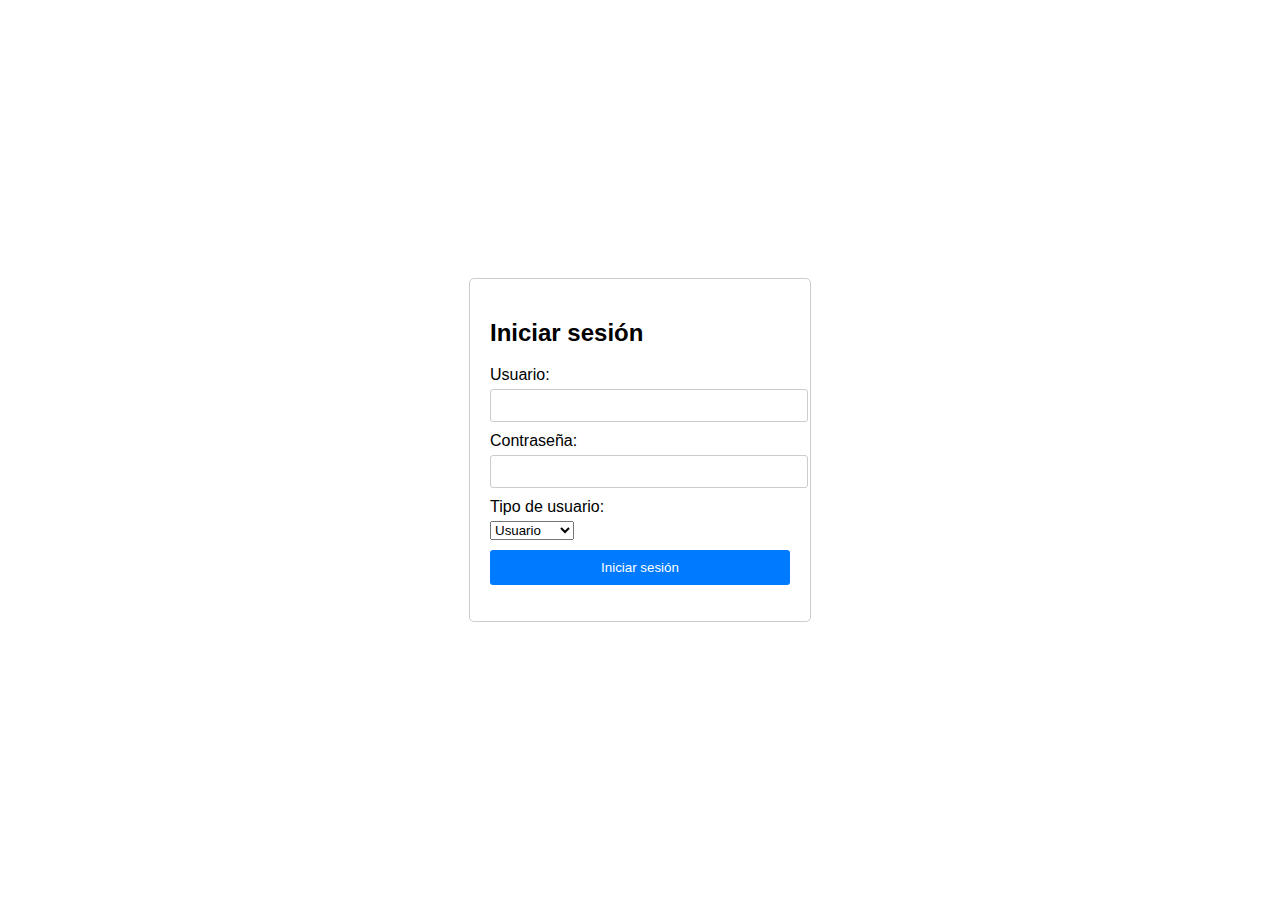
<file: index.html>
<!DOCTYPE html>
<html lang="es">
<head>
    <meta charset="UTF-8">
    <meta name="viewport" content="width=device-width, initial-scale=1.0">
    <title>Inicio de sesión</title>
    <link rel="stylesheet" href="css/styles.css">
</head>
<body>
    <div class="login-container">
        <h2>Iniciar sesión</h2>
        <form id="login-form">
            <div class="form-group">
                <label for="username">Usuario:</label>
                <input type="text" id="username" name="username" required>
            </div>
            <div class="form-group">
                <label for="password">Contraseña:</label>
                <input type="password" id="password" name="password" required>
            </div>
            <div class="form-group">
                <label for="user-type">Tipo de usuario:</label>
                <select id="user-type" name="user-type" required>
                    <option value="usuario">Usuario</option>
                    <option value="conductor">Conductor</option>
                </select>
            </div>
            <button type="submit">Iniciar sesión</button>
        </form>
        <p id="error-message" class="error-message"></p>
    </div>

    <script src="js/script.js"></script>
</body>
</html>
</file>
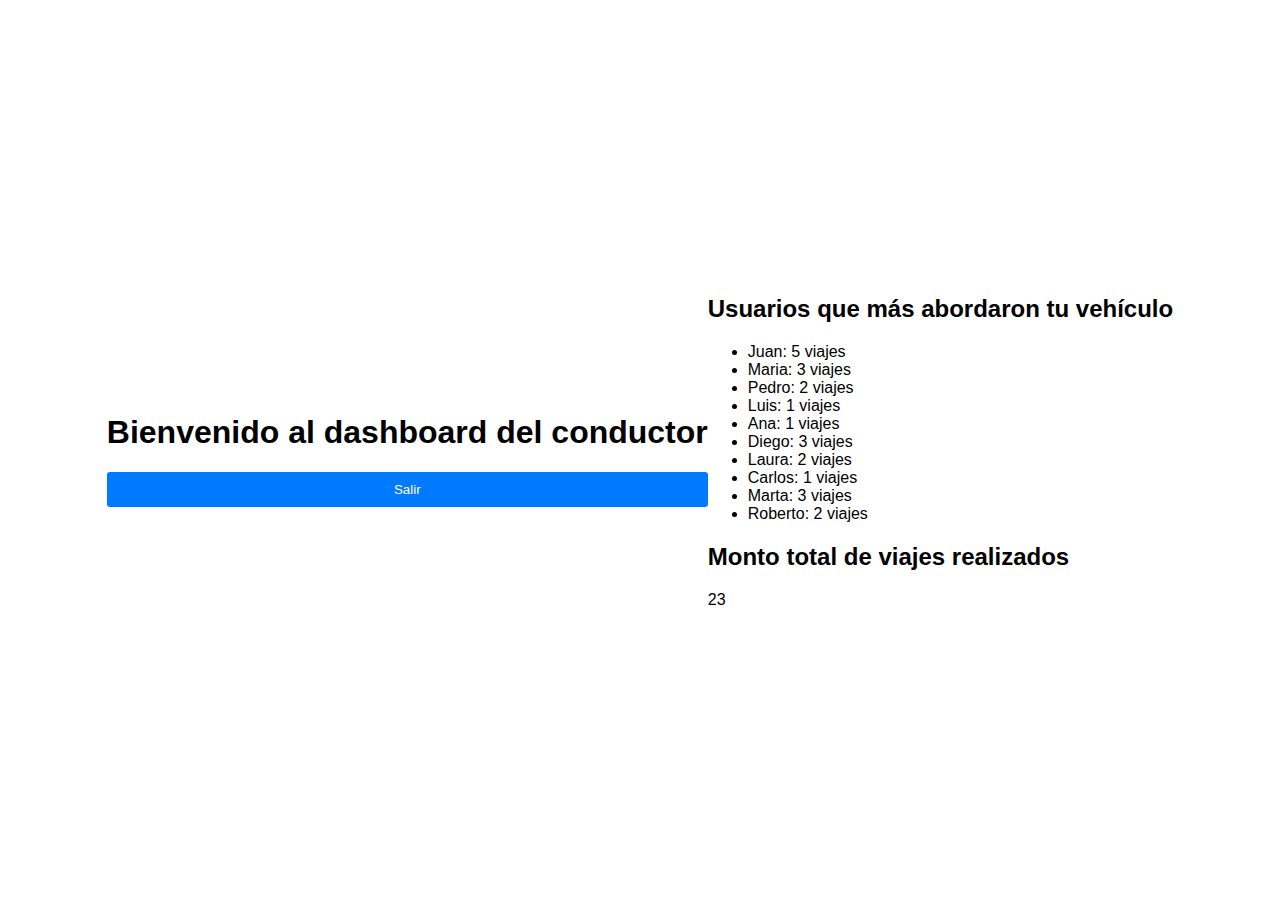
<file: dashboard_conductor.html>
<!DOCTYPE html>
<html lang="es">
<head>
    <meta charset="UTF-8">
    <meta name="viewport" content="width=device-width, initial-scale=1.0">
    <title>Dashboard - Conductor</title>
    <link rel="stylesheet" href="css/styles.css">
</head>
<body>
    <header>
        <h1>Bienvenido al dashboard del conductor</h1>
        <button id="logout-button">Salir</button>
    </header>

    <main>
        <h2>Usuarios que más abordaron tu vehículo</h2>
        <ul id="top-users-list">
            <!-- Los usuarios se insertarán aquí -->
        </ul>
        <h2>Monto total de viajes realizados</h2>
        <p id="total-amount">0</p>
    </main>

    <script src="js/dashboard_conductor.js"></script>
</body>
</html>
</file>
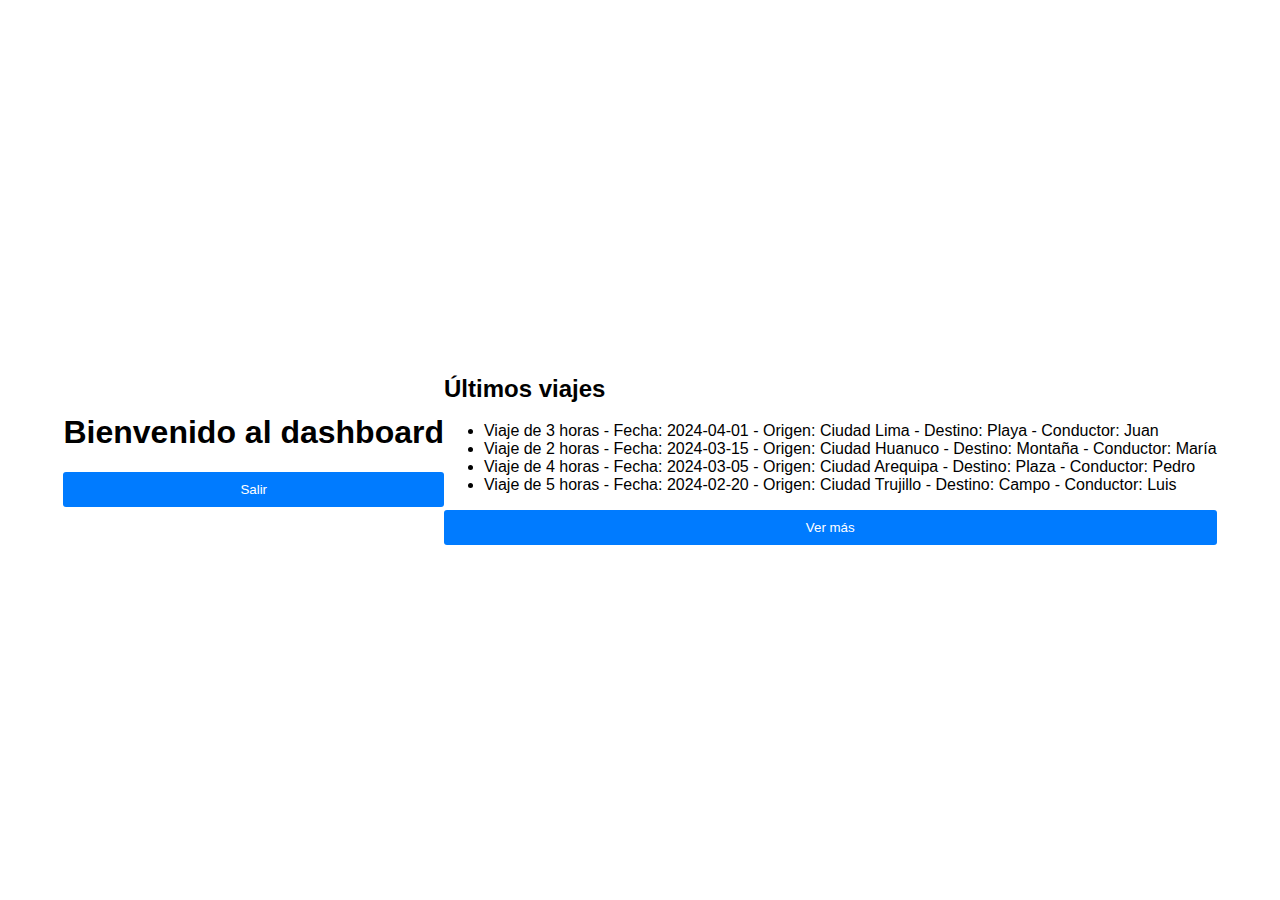
<file: dashboard_usuario.html>
<!DOCTYPE html>
<html lang="es">
<head>
    <meta charset="UTF-8">
    <meta name="viewport" content="width=device-width, initial-scale=1.0">
    <title>Dashboard</title>
    <link rel="stylesheet" href="css/styles.css">
</head>
<body>
    <header>
        <h1>Bienvenido al dashboard</h1>
        <button id="logout-button">Salir</button>
    </header>

    <main>
        <h2>Últimos viajes</h2>
        <ul id="last-trips-list">
            <!-- Los últimos 4 viajes se insertarán aquí -->
        </ul>
        <button id="show-more-button">Ver más</button>
        <ul id="all-trips-list" style="display: none;">
            <!-- Todos los viajes se insertarán aquí -->
        </ul>
    </main>

    <script src="js/dashboard_usuario.js"></script>
</body>
</html>
</file>
<file: css/styles.css>
body {
    font-family: Arial, sans-serif;
    display: flex;
    justify-content: center;
    align-items: center;
    height: 100vh;
    margin: 0;
}

.login-container {
    border: 1px solid #ccc;
    padding: 20px;
    border-radius: 5px;
    width: 300px;
}

.form-group {
    margin-bottom: 10px;
}

label {
    display: block;
    margin-bottom: 5px;
}

input {
    width: 100%;
    padding: 8px;
    border-radius: 3px;
    border: 1px solid #ccc;
}

button {
    background-color: #007bff;
    color: #fff;
    border: none;
    padding: 10px;
    border-radius: 3px;
    cursor: pointer;
    width: 100%;
}

button:hover {
    background-color: #0056b3;
}

.error-message {
    color: red;
    margin-top: 10px;
}
</file>
